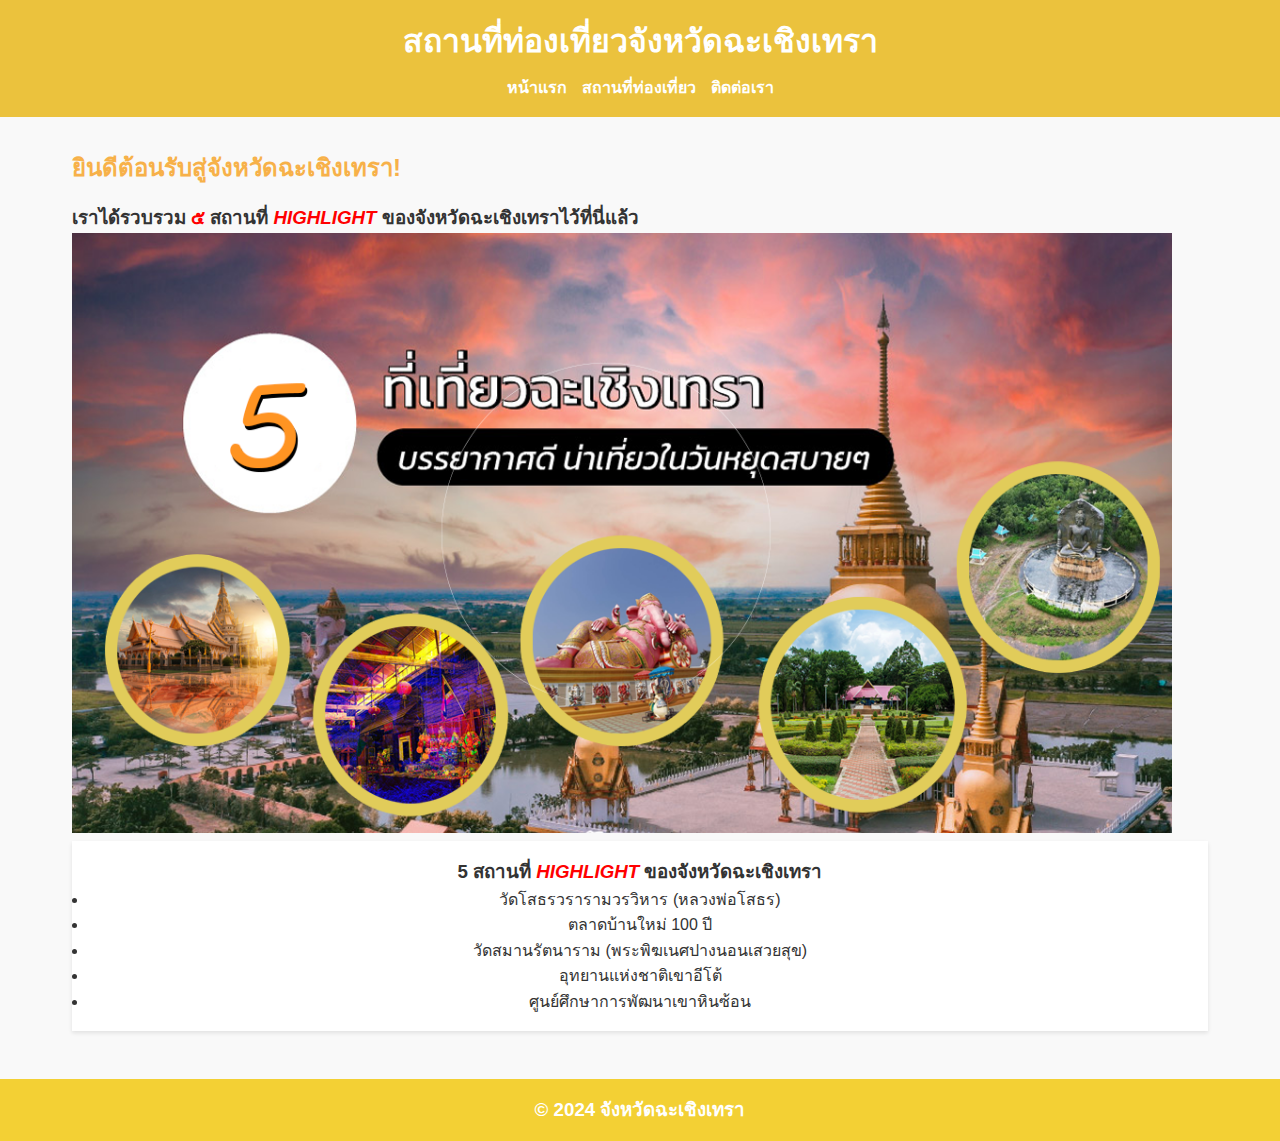
<file: index.html>
<!DOCTYPE html> 
<html lang="en"> 
<head> 
    <meta charset="UTF-8"> 
    <meta name="viewport" content="width=device-width, initial-scale=1.0"> 
    <title>Home - สถานที่ท่องเที่ยวจังหวัดฉะเชิงเทรา</title> 
    <link rel="stylesheet" href="css/style_index.css"> 
</head> 
<body> 
    <header> 
        <h1>สถานที่ท่องเที่ยวจังหวัดฉะเชิงเทรา</h1> 
        <div class="hamburger" onclick="toggleMenu()"> 
            &#9776; 
        </div> 
        <nav id="navMenu"> 
            <ul> 
                <li><a href="index.html">หน้าแรก</a></li> 
                <li><a href="details.html">สถานที่ท่องเที่ยว</a></li> 
                <li><a href="contact.html">ติดต่อเรา</a></li> 
            </ul> 
        </nav> 
    </header> 
    <main> 
        <section> 
            <h2>ยินดีต้อนรับสู่จังหวัดฉะเชิงเทรา!</h2> 
            <h3><p>เราได้รวบรวม <font color="red"><strong>๕</strong></font> สถานที่ <font color="red"><strong><em>HIGHLIGHT</em></strong></font> ของจังหวัดฉะเชิงเทราไว้ที่นี่แล้ว</p></h3> 
        </section> 
        <section> 
            <img src="images/5location.png" alt="๕ สถานที่ท่องเที่ยวจังหวัดฉะเชิงเทรา" width="1100" height="600"> 
            <article> 
                <h3><p><strong>5 สถานที่ <font color="red"><strong><em>HIGHLIGHT</em></strong></font> ของจังหวัดฉะเชิงเทรา</strong></p></h3> 
                <ul>
                    <li>วัดโสธรวรารามวรวิหาร (หลวงพ่อโสธร)</li>
                    <li>ตลาดบ้านใหม่ 100 ปี</li>
                    <li>วัดสมานรัตนาราม (พระพิฆเนศปางนอนเสวยสุข)</li>
                    <li>อุทยานแห่งชาติเขาอีโต้</li>
                    <li>ศูนย์ศึกษาการพัฒนาเขาหินซ้อน</li>
                </ul>
            </article> 
        </section> 
    </main> 
    <footer> 
        <h3><p>&copy; 2024 จังหวัดฉะเชิงเทรา</p></h3> 
    </footer> 
    <script> 
        function toggleMenu() { 
            const navMenu = document.getElementById("navMenu").querySelector("ul");             navMenu.classList.toggle("show"); 
        } 
    </script> 
</body> 
</html>
</file>
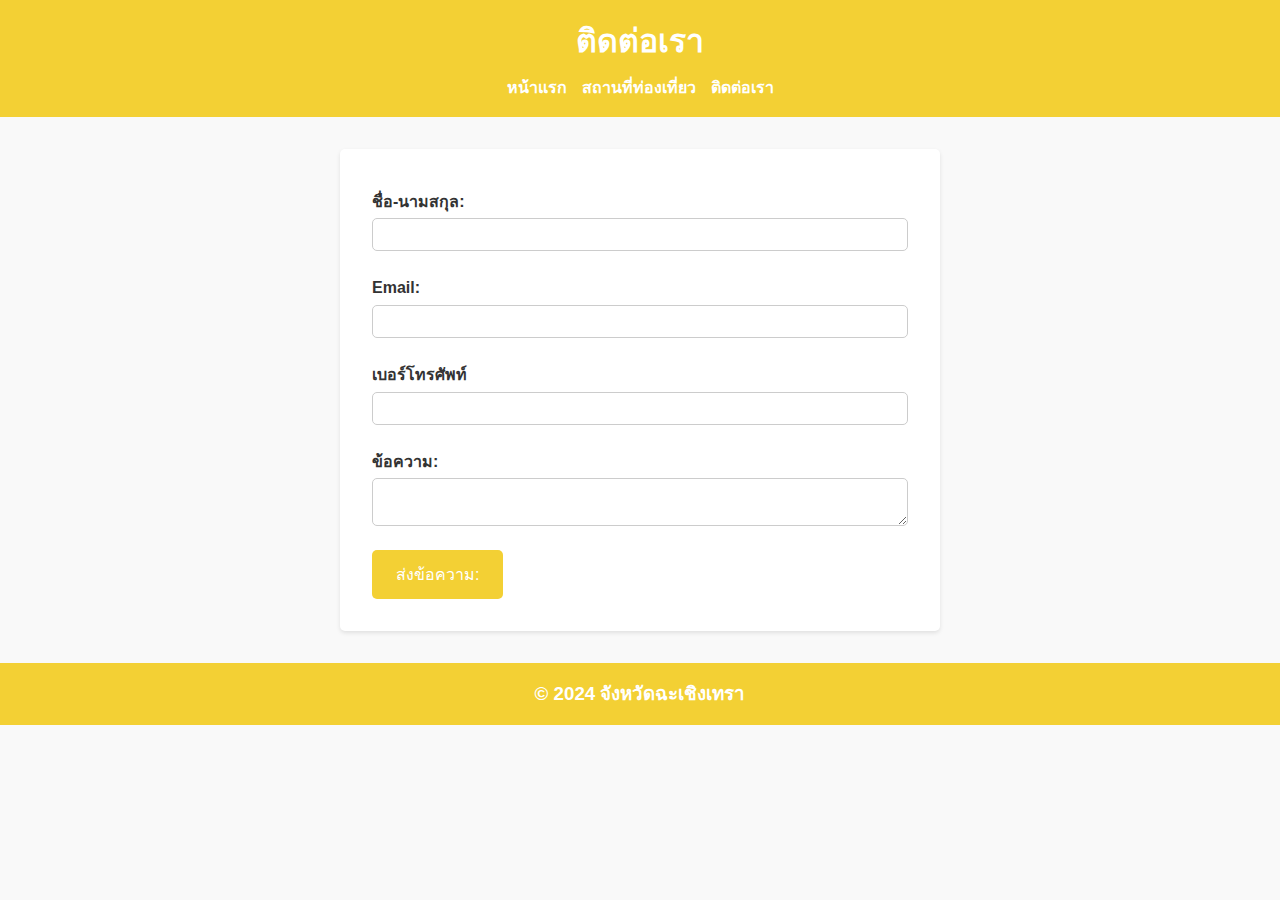
<file: contact.html>
<!DOCTYPE html> 
<html lang="en"> 
<head> 
    <meta charset="UTF-8"> 
    <meta name="viewport" content="width=device-width, initial-scale=1.0"><title>ติดต่อเรา</title> 
    <link rel="stylesheet" href="css/style_contact.css"> 
</head> 
<body> 
    <header> 
        <h1>ติดต่อเรา</h1> 
        <div class="hamburger" onclick="toggleMenu()"> 
            &#9776;
        </div> 
        <nav id="navMenu"> 
            <ul> 
                <li><a href="index.html">หน้าแรก</a></li> 
                <li><a href="details.html">สถานที่ท่องเที่ยว</a></li> 
                <li><a href="contact.html">ติดต่อเรา</a></li> 
            </ul> 
        </nav> 
    </header> 
    <main> 
        <form> 
                <label for="name">ชื่อ-นามสกุล:</label> 
                <input type="text" id="name" name="name" required> <br>                 
                <label for="email">Email:</label> 
                <input type="email" id="email" name="email" required> <br> 
                <label for="phone">เบอร์โทรศัพท์</label> 
                <input type="tel" id="phone" name="phone"> <br> 
           <label for="message">ข้อความ:</label> 
                <textarea id="message" name="message" required></textarea> <br> 
                <button type="submit">ส่งข้อความ:</button> 
            </form> 
        </main> 
        <footer> 
            <h3><p>&copy; 2024 จังหวัดฉะเชิงเทรา</p></h3> 
        </footer>  <script> function toggleMenu() {const navMenu = document.getElementById("navMenu").querySelector("ul");navMenu.classList.toggle("show");  } 
    </script> 
    </body> 
</html>
</file>
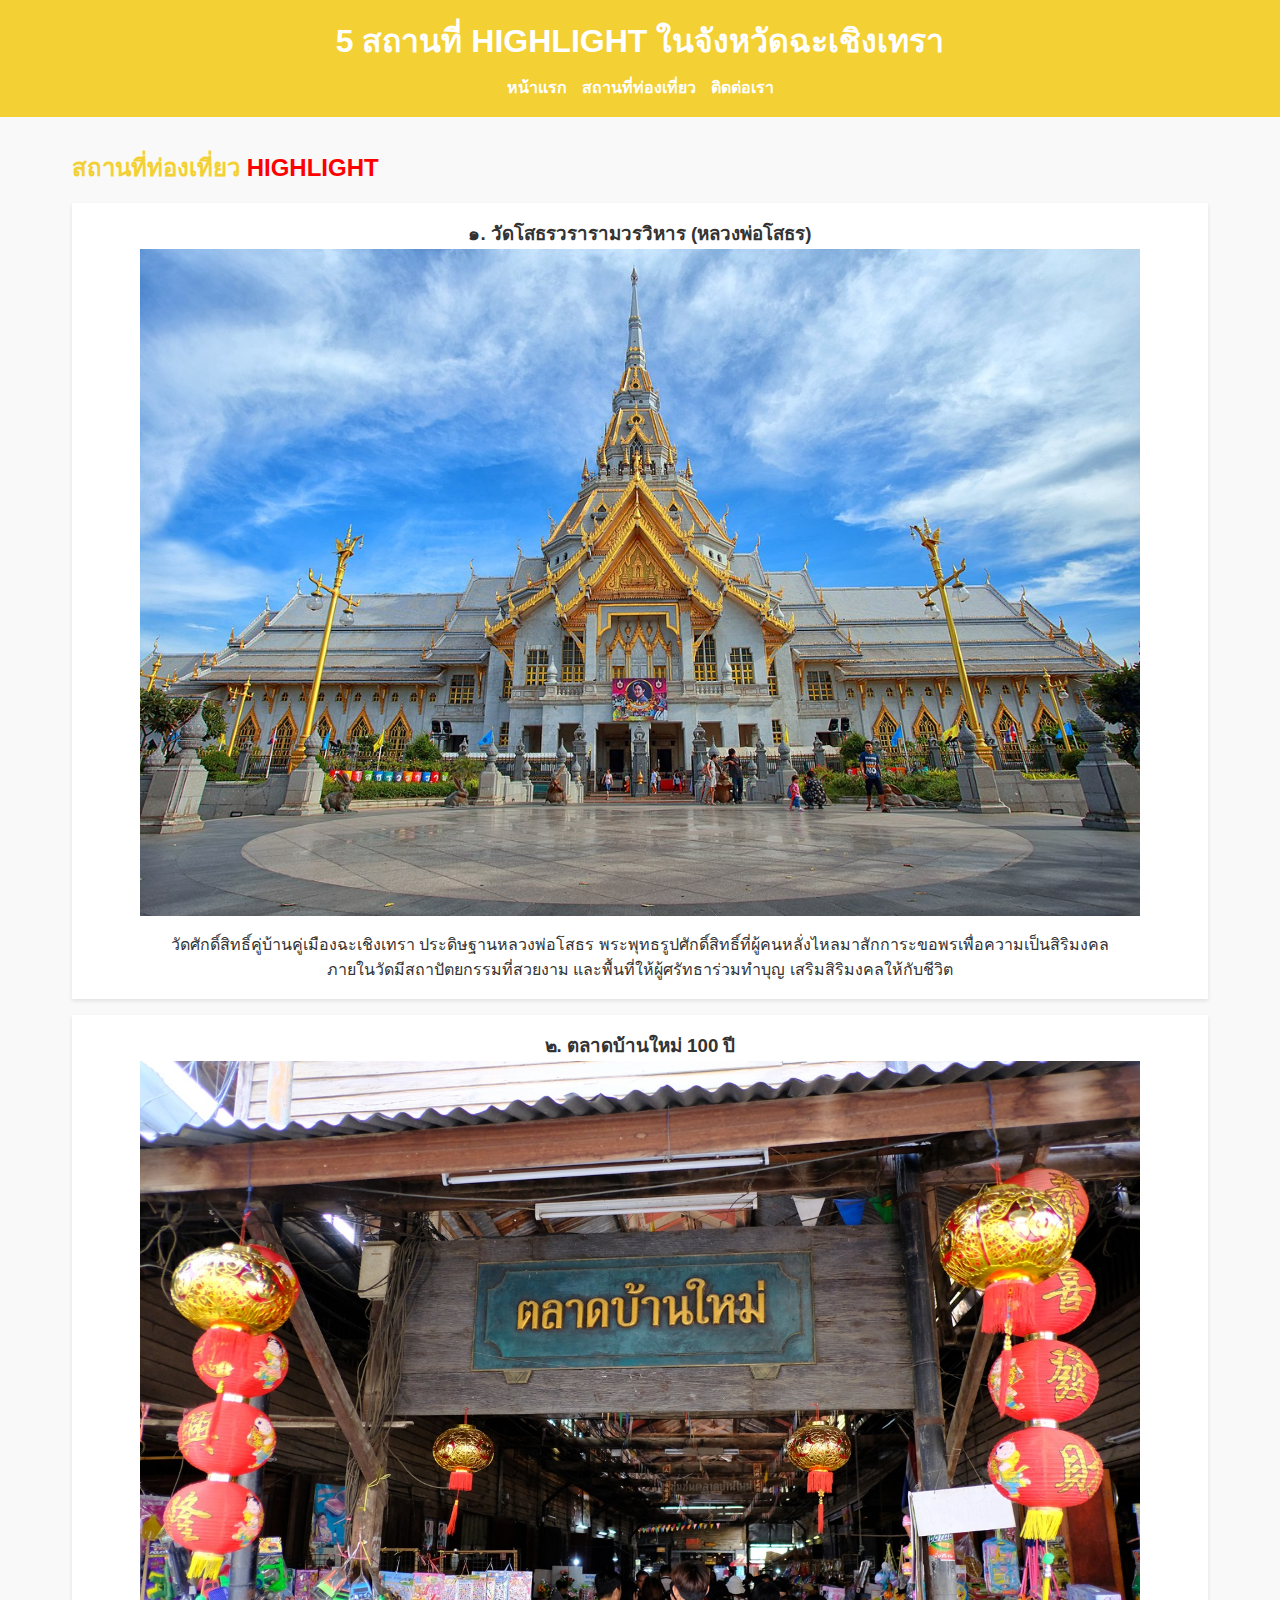
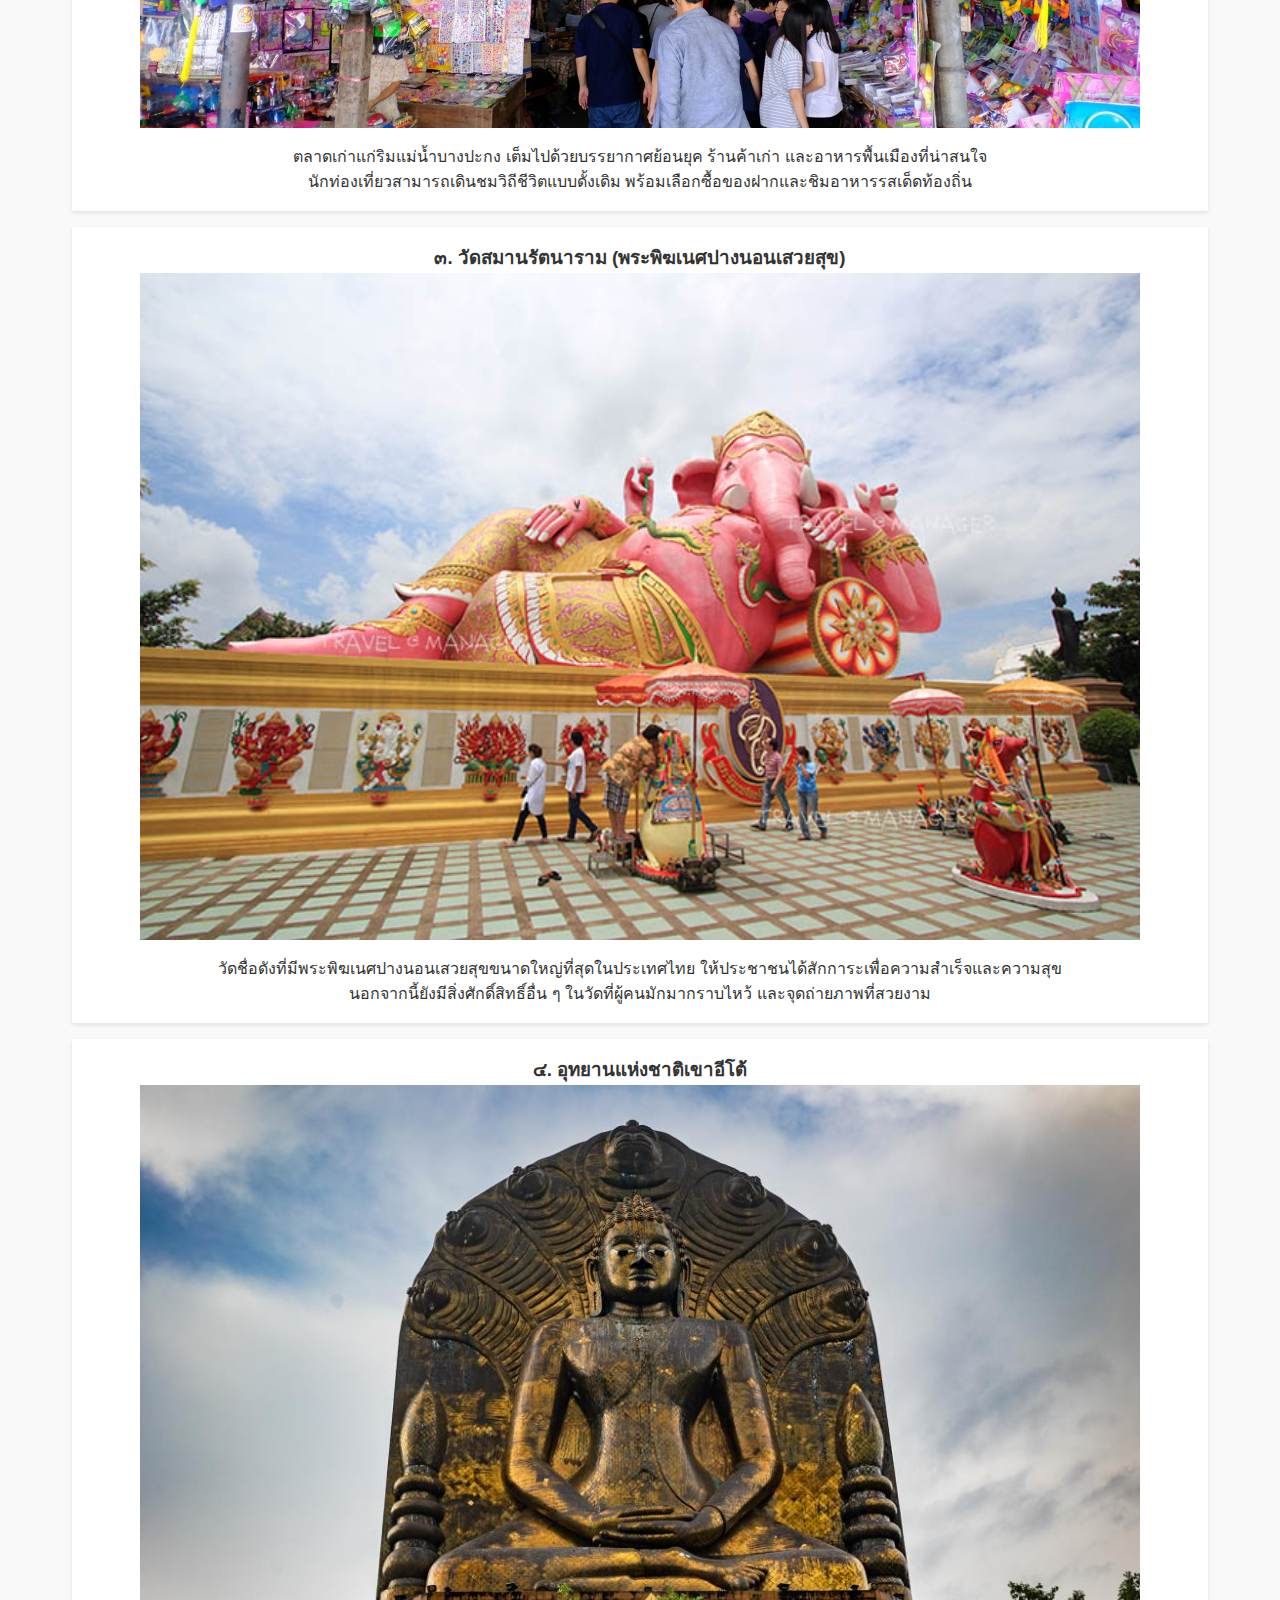
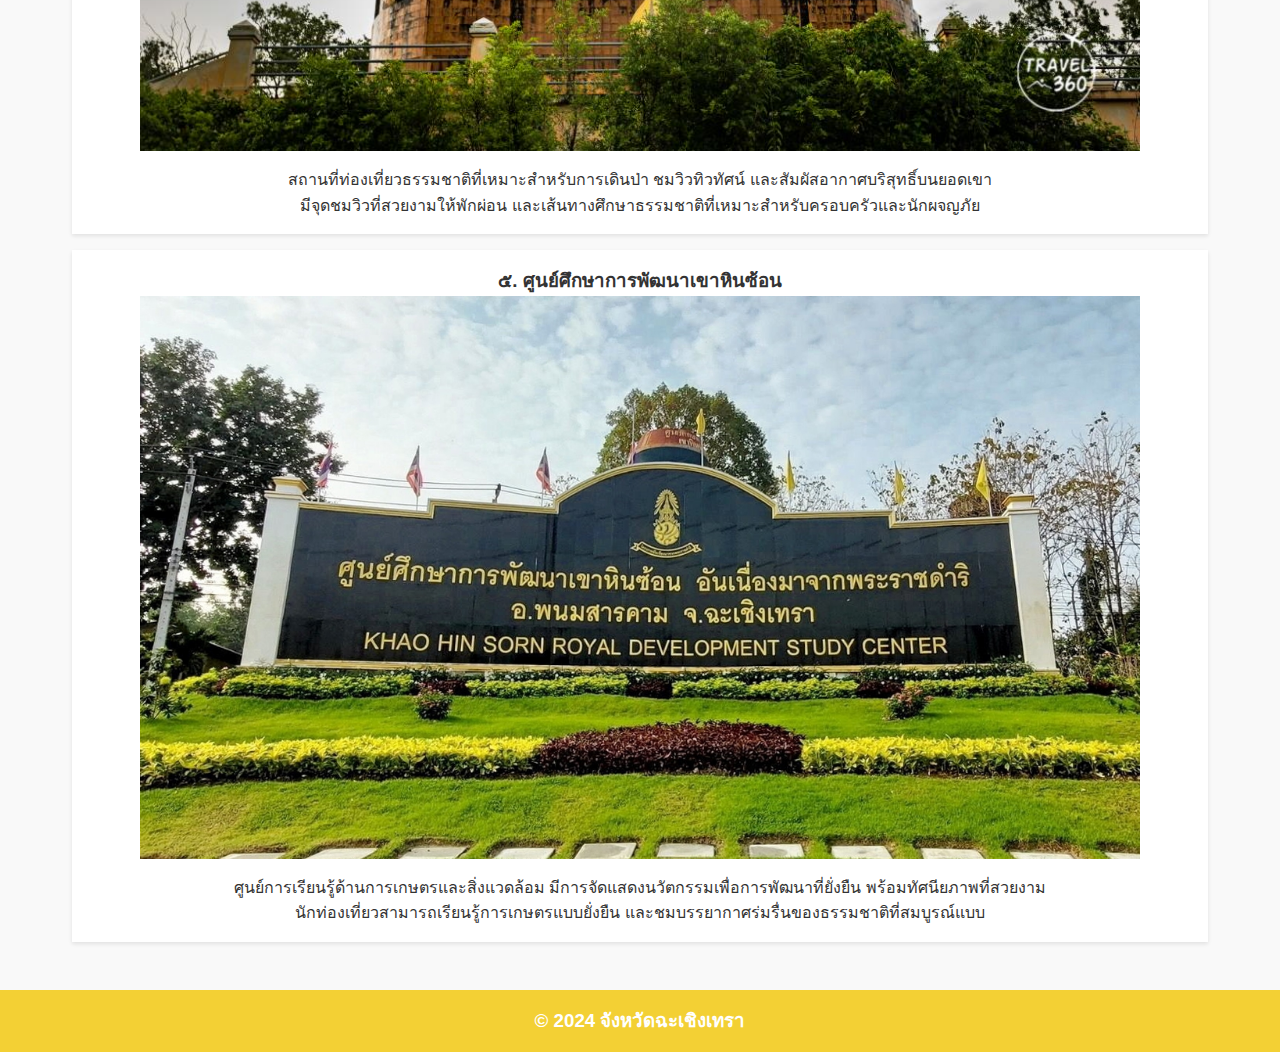
<file: details.html>
<html lang="en"> 
<head> 
    <meta charset="UTF-8"> 
    <meta name="viewport" content="width=device-width, initial-scale=1.0"> 
    <title>สถานที่ท่องเที่ยวในจังหวัดฉะเชิงเทรา</title> 
    <link rel="stylesheet" href="css/style_details.css"> 
</head> 
<body> 
    <header> 
        <h1>5 สถานที่ HIGHLIGHT ในจังหวัดฉะเชิงเทรา</h1> 
        <div class="hamburger" onclick="toggleMenu()"> 
            &#9776;
        </div> 
        <nav id="navMenu"> 
            <ul> 
                <li><a href="index.html">หน้าแรก</a></li> 
                <li><a href="details.html">สถานที่ท่องเที่ยว</a></li> 
                <li><a href="contact.html">ติดต่อเรา</a></li> 
            </ul> 
        </nav> 
    </header> 
    <main> 
        <section> 
            <h2>สถานที่ท่องเที่ยว <font color="red"> HIGHLIGHT</font></h2> 
            <article> 
                <h3>๑. วัดโสธรวรารามวรวิหาร (หลวงพ่อโสธร)</h3> 
                <img src="images/วัดหลวงพ่อโสธร.jpg" alt="วัดโสธรวรารามวรวิหาร" width="1000" height="500"> 
                <p>วัดศักดิ์สิทธิ์คู่บ้านคู่เมืองฉะเชิงเทรา ประดิษฐานหลวงพ่อโสธร พระพุทธรูปศักดิ์สิทธิ์ที่ผู้คนหลั่งไหลมาสักการะขอพรเพื่อความเป็นสิริมงคล</p> 
                <p>ภายในวัดมีสถาปัตยกรรมที่สวยงาม และพื้นที่ให้ผู้ศรัทธาร่วมทำบุญ เสริมสิริมงคลให้กับชีวิต</p> 
            </article> 
            <article> 
                <h3>๒. ตลาดบ้านใหม่ 100 ปี</h3> 
                <img src="images/ตลาดบ้านใหม่ 100 ปี.jpg" alt="ตลาดบ้านใหม่ 100 ปี" width="1000" height="500"> 
                <p>ตลาดเก่าแก่ริมแม่น้ำบางปะกง เต็มไปด้วยบรรยากาศย้อนยุค ร้านค้าเก่า และอาหารพื้นเมืองที่น่าสนใจ</p> 
                <p>นักท่องเที่ยวสามารถเดินชมวิถีชีวิตแบบดั้งเดิม พร้อมเลือกซื้อของฝากและชิมอาหารรสเด็ดท้องถิ่น</p> 
            </article> 
            <article> 
                <h3>๓. วัดสมานรัตนาราม (พระพิฆเนศปางนอนเสวยสุข)</h3> 
                <img src="images/วัดสมานรัตนาราม.jpg" alt="วัดสมานรัตนาราม" width="1000" height="500"> 
                <p>วัดชื่อดังที่มีพระพิฆเนศปางนอนเสวยสุขขนาดใหญ่ที่สุดในประเทศไทย ให้ประชาชนได้สักการะเพื่อความสำเร็จและความสุข</p> 
                <p>นอกจากนี้ยังมีสิ่งศักดิ์สิทธิ์อื่น ๆ ในวัดที่ผู้คนมักมากราบไหว้ และจุดถ่ายภาพที่สวยงาม</p> 
            </article> 
            <article> 
                <h3>๔. อุทยานแห่งชาติเขาอีโต้</h3> 
                <img src="images/เขาอีโต้.jpg" alt="อุทยานแห่งชาติเขาอีโต้" width="1000" height="500"> 
                <p>สถานที่ท่องเที่ยวธรรมชาติที่เหมาะสำหรับการเดินป่า ชมวิวทิวทัศน์ และสัมผัสอากาศบริสุทธิ์บนยอดเขา</p> 
                <p>มีจุดชมวิวที่สวยงามให้พักผ่อน และเส้นทางศึกษาธรรมชาติที่เหมาะสำหรับครอบครัวและนักผจญภัย</p> 
            </article> 
            <article> 
                <h3>๕. ศูนย์ศึกษาการพัฒนาเขาหินซ้อน</h3> 
                <img src="images/ศูนย์ศึกษาการพัฒนาเขาหินซ้อน.jpg" alt="ศูนย์ศึกษาการพัฒนาเขาหินซ้อน" width="1000" height="500"> 
                <p>ศูนย์การเรียนรู้ด้านการเกษตรและสิ่งแวดล้อม มีการจัดแสดงนวัตกรรมเพื่อการพัฒนาที่ยั่งยืน พร้อมทัศนียภาพที่สวยงาม</p> 
                <p>นักท่องเที่ยวสามารถเรียนรู้การเกษตรแบบยั่งยืน และชมบรรยากาศร่มรื่นของธรรมชาติที่สมบูรณ์แบบ</p> 
            </article> 
        </section> 
    </main> 
    <footer> 
        <h3><p>&copy; 2024 จังหวัดฉะเชิงเทรา</p></h3> 
    </footer>     
    <script>        
    function toggleMenu() { const navMenu = document.getElementById("navMenu").querySelector("ul"); navMenu.classList.toggle("show"); } 
    </script> 
    </body> 
    </html>
</file>
<file: css/style_index.css>
* { margin: 0; padding: 0;     box-sizing: border-box; font-family: Arial, sans-serif; 
} body {     line-height: 1.6;     color: #333;     background-color: #f9f9f9; 
} header {     background: #ebc23d;     color: white;     padding: 1rem 0;     text-align: center; 
}  header h1 {     margin-bottom: 0.5rem; 
} nav ul {     list-style: none;     display: flex;     justify-content: center;     gap: 1rem; 
} nav a {     text-decoration: none;     color: white;     font-weight: bold; 
}  nav a:hover {     text-decoration: underline; 
} main {     padding: 2rem;     max-width: 1200px;     margin: auto; 
}  h2 {     color: #f7b149;     margin-bottom: 1rem; 
} article {     background: white;     padding: 1rem;     margin-bottom: 1rem; box-shadow: 0 2px 4px rgba(22, 21, 21, 0.1);     text-align: center; 
} article img {     max-width: 100%;     height: auto;     margin-bottom: 1rem; 
} form {     background: white;     padding: 2rem;     box-shadow: 0 2px 4px rgba(0, 0, 0, 0.1);     max-width: 600px;     margin: auto;     border-radius: 5px; 
} label {     display: block;     margin: 0.5rem 0 0.25rem;     font-weight: bold; 
} input, textarea {     width: 100%;     padding: 0.5rem;     margin-bottom: 1rem;     border: 1px solid #ccc;     border-radius: 5px; 
}  button {     background: #f3bc25;     color: white;     border: none;     padding: 0.75rem 1.5rem;     cursor: pointer;     font-size: 1rem;     border-radius: 5px; 
} button:hover { background: #f3d034; 
} footer {     text-align: center;     padding: 1rem;     background: #f3d034;     color: white; position: relative;     bottom: 0;     width: 100%; 
} .hamburger {     display: none;     font-size: 30px;     cursor: pointer; 
} nav ul {     list-style-type: none;     display: flex;     gap: 15px; }   
     @media (max-width: 770px) { 
         .hamburger {display: block;
         }     nav ul { 
             display: none;flex-direction: column;background-color: #f3d034;position: absolute;top: 60px;left: 0;width: 100%;text-align: center;padding: 10px 0; 
         }     nav ul.show { 
             display: flex
         } 
     }
</file>
<file: css/style_contact.css>
html {     height: 100%; } 
 * {     margin: 0;     padding: 0;     box-sizing: border-box; font-family: Arial, sans-serif; 
} body {     line-height: 1.6;     color: #333;     background-color: #f9f9f9; 
} header { 
background: #f3d034;     color: white;     padding: 1rem 0;     text-align: center; 
}  header h1 {     margin-bottom: 0.5rem; 
} nav ul {     list-style: none;     display: flex;     justify-content: center;     gap: 1rem; 
} nav a {     text-decoration: none;     color: white;     font-weight: bold; 
}  nav a:hover {     text-decoration: underline; 
} main {     padding: 2rem;     max-width: 1200px;     margin: auto; 
}  h2 {     color: #f3d034;     margin-bottom: 1rem; 
} article {     background: white;     padding: 1rem;     margin-bottom: 1rem;     box-shadow: 0 2px 4px rgba(22, 21, 21, 0.1);     text-align: center; 
} article img {     max-width: 100%;     height: auto;     margin-bottom: 1rem; 
} form {     background: white; 
 
    padding: 2rem;     box-shadow: 0 2px 4px rgba(0, 0, 0, 0.1);     max-width: 600px;     margin: auto;     border-radius: 5px; 
} label {     display: block;     margin: 0.5rem 0 0.25rem;     font-weight: bold; 
} input, textarea {     width: 100%;     padding: 0.5rem;     margin-bottom: 1rem;     border: 1px solid #ccc;     border-radius: 5px; 
}  button {     background: #f3d034;     color: white;     border: none;     padding: 0.75rem 1.5rem;     cursor: pointer;     font-size: 1rem;     border-radius: 5px; 
} button:hover { background: #f3d034; 
} footer {text-align: center;padding: 1rem;background: #f3d034;color: white;     position: relative;     bottom: 0;     width: 100%; 
} .hamburger {     display: none;     font-size: 30px;     cursor: pointer; 
} nav ul {     list-style-type: none;     display: flex;     gap: 15px; 
} @media (max-width: 768px) { .hamburger { 
        display: block;  
    }     nav ul { 
        display: none;flex-direction: column;background-color: #f3d034;position: absolute;top: 60px;left: 0;width: 100%;text-align: center;padding: 10px 0; 
    }     nav ul.show { 
        display: flex;
}
}
</file>
<file: css/style_details.css>
* {margin: 0;     padding: 0;     box-sizing: border-box; 
    font-family: Arial, sans-serif; 
} body {     line-height: 1.6;     color: #333;     background-color: #f9f9f9; 
} header {     background: #f3d034;     color: white;     padding: 1rem 0;     text-align: center; 
}  header h1 {     margin-bottom: 0.5rem; 
} nav ul {     list-style: none;     display: flex;     justify-content: center;     gap: 1rem; 
} nav a {     text-decoration: none;     color: white;     font-weight: bold; 
}  nav a:hover {     text-decoration: underline; 
} main {     padding: 2rem;     max-width: 1200px;     margin: auto; 
}  h2 {     color: #f3d034;     margin-bottom: 1rem; 
} 

article {     background: white;     padding: 1rem;     margin-bottom: 1rem;     box-shadow: 0 2px 4px rgba(22, 21, 21, 0.1);     text-align: center; 
} article img {     max-width: 100%;     height: auto;     margin-bottom: 1rem; 
} form {     background: white;     padding: 2rem;     box-shadow: 0 2px 4px rgba(0, 0, 0, 0.1);     max-width: 600px;     margin: auto;     border-radius: 5px; 
} label {     display: block;     margin: 0.5rem 0 0.25rem;     font-weight: bold; 
} input, textarea {     width: 100%;     padding: 0.5rem;     margin-bottom: 1rem;     border: 1px solid #ccc;     border-radius: 5px; 
}  button {     background: #f3d034;     color: white;     border: none;     padding: 0.75rem 1.5rem;     cursor: pointer;     font-size: 1rem;     border-radius: 5px; 
} button:hover { 
    background: #f3d034; 
} footer {text-align: center; 
    padding: 1rem; 
    background: #f3d034;     color: white;     position: relative;     bottom: 0;     width: 100%; 
}.hamburger {     display: none;     font-size: 30px;     cursor: pointer; 
} nav ul {     list-style-type: none;     display: flex;     gap: 15px; 
} @media (max-width: 768px) { .hamburger { 
        display: block;  
    }     nav ul { 
        display: none;flex-direction: column;background-color: #f3d034;position: absolute;top: 60px;left: 0;width: 100%;text-align: center;padding: 10px 0; 
    }     nav ul.show { 
        display: flex;
 
}
}
</file>
